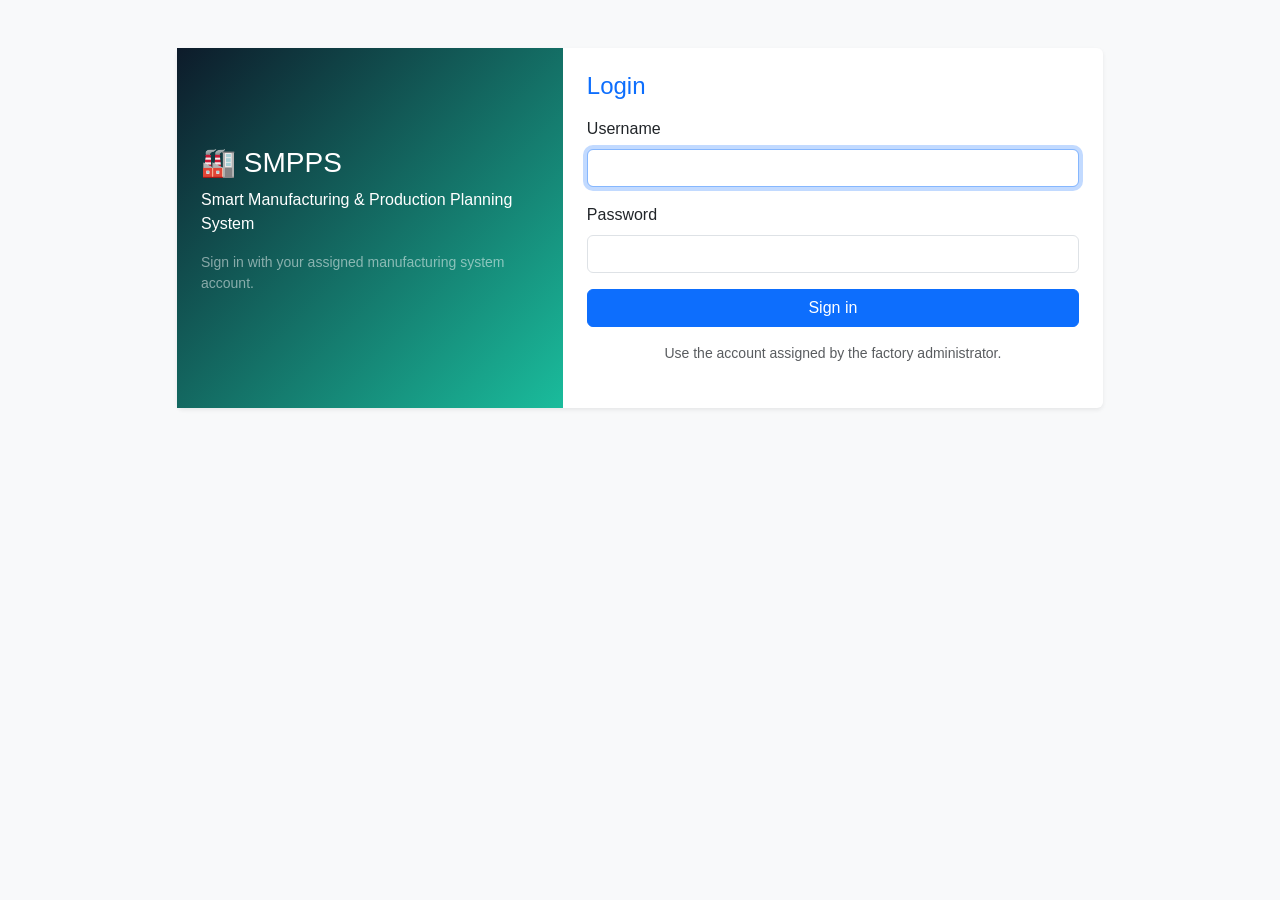
<file: smpps-microservices/api-gateway/src/main/resources/static/login.html>
<!DOCTYPE html>
<html lang="en">
<head>
    <meta charset="UTF-8">
    <meta name="viewport" content="width=device-width, initial-scale=1.0">
    <title>Login - Smart Manufacturing & Production Planning System</title>
    <link href="https://cdn.jsdelivr.net/npm/bootstrap@5.3.0/dist/css/bootstrap.min.css" rel="stylesheet">
    <link rel="stylesheet" href="css/style.css">
</head>
<body class="login-page bg-light">
<main class="container py-5">
    <div class="row justify-content-center">
        <div class="col-lg-10">
            <div class="card shadow-sm border-0">
                <div class="row g-0">
                    <div class="col-md-5 login-hero text-white p-4 d-flex flex-column justify-content-center">
                        <h1 class="h3">🏭 SMPPS</h1>
                        <p class="mb-0">Smart Manufacturing & Production Planning System</p>
                        <p class="small text-white-50 mt-3">Sign in with your assigned manufacturing system account.</p>
                    </div>
                    <div class="col-md-7 p-4">
                        <h2 class="h4 text-primary mb-3">Login</h2>
                        <div id="login-message"></div>
                        <form id="login-form">
                            <div class="mb-3">
                                <label for="username" class="form-label">Username</label>
                                <input id="username" name="username" type="text" class="form-control" autocomplete="username" required autofocus>
                            </div>
                            <div class="mb-3">
                                <label for="password" class="form-label">Password</label>
                                <input id="password" name="password" type="password" class="form-control" autocomplete="current-password" required>
                            </div>
                            <button class="btn btn-primary w-100" type="submit">Sign in</button>
                        </form>
                        <p class="small text-muted text-center mt-3 mb-0">
                            Use the account assigned by the factory administrator.
                        </p>
                    </div>
                </div>
            </div>
        </div>
    </div>
</main>
<script>
    const params = new URLSearchParams(globalThis.location.search);
    const message = document.getElementById('login-message');
    const form = document.getElementById('login-form');

    if (params.has('logout') || params.has('expired')) {
        localStorage.removeItem('smppsToken');
    }

    if (params.has('error')) {
        message.innerHTML = '<div class="alert alert-danger">Invalid username or password.</div>';
    } else if (params.has('logout')) {
        message.innerHTML = '<div class="alert alert-success">You have been logged out.</div>';
    } else if (params.has('registration-disabled')) {
        message.innerHTML = '<div class="alert alert-info">Self-registration is disabled. Use your assigned factory account.</div>';
    } else if (params.has('expired')) {
        message.innerHTML = '<div class="alert alert-warning">Please sign in again.</div>';
    }

    form.addEventListener('submit', async event => {
        event.preventDefault();
        const username = document.getElementById('username').value.trim();
        const password = document.getElementById('password').value;

        try {
            const response = await fetch('/api/auth/login', {
                method: 'POST',
                headers: { 'Content-Type': 'application/json' },
                body: JSON.stringify({ username, password })
            });

            if (!response.ok) {
                throw new Error('Invalid username or password.');
            }

            const body = await response.json();
            localStorage.setItem('smppsToken', body.token);
            globalThis.location.href = '/dashboard';
        } catch (error) {
            message.innerHTML = `<div class="alert alert-danger">${error.message}</div>`;
        }
    });
</script>
</body>
</html>
</file>
<file: smpps-microservices/api-gateway/src/main/resources/static/css/style.css>
body {
    margin: 0;
    font-family: Arial, sans-serif;
}


.sidebar {
    height: 100vh;
    width: 220px;
    position: fixed;
    background-color: #0d1b2a;
    color: white;
    padding-top: 20px;
}

.sidebar h4 {
    text-align: center;
    margin-bottom: 20px;
}

.user-panel {
    border-bottom: 1px solid rgba(255, 255, 255, 0.18);
    margin-bottom: 8px;
}

.sidebar a {
    display: block;
    color: white;
    padding: 12px;
    text-decoration: none;
    transition: 0.3s;
}

.sidebar a:hover {
    background-color: #1b263b;
}


.active-link {
    background-color: #415a77;
}


.content {
    margin-left: 220px;
    padding: 20px;
}

.table td:last-child {
    white-space: nowrap;
}

.table .btn {
    margin: 2px;
}

#alert-container {
    position: sticky;
    top: 0;
    z-index: 1020;
}

.login-page {
    min-height: 100vh;
}

.login-hero {
    background: linear-gradient(135deg, #0d1b2a, #1abc9c);
    min-height: 360px;
}


.page-title {
    color: #2a6fdb;
    margin-bottom: 20px;
}

.active-link {
    background-color: #1abc9c;
    font-weight: bold;
}

@media (max-width: 768px) {
    .sidebar {
        position: static;
        width: 100%;
        height: auto;
    }

    .content {
        margin-left: 0;
    }
}
</file>
